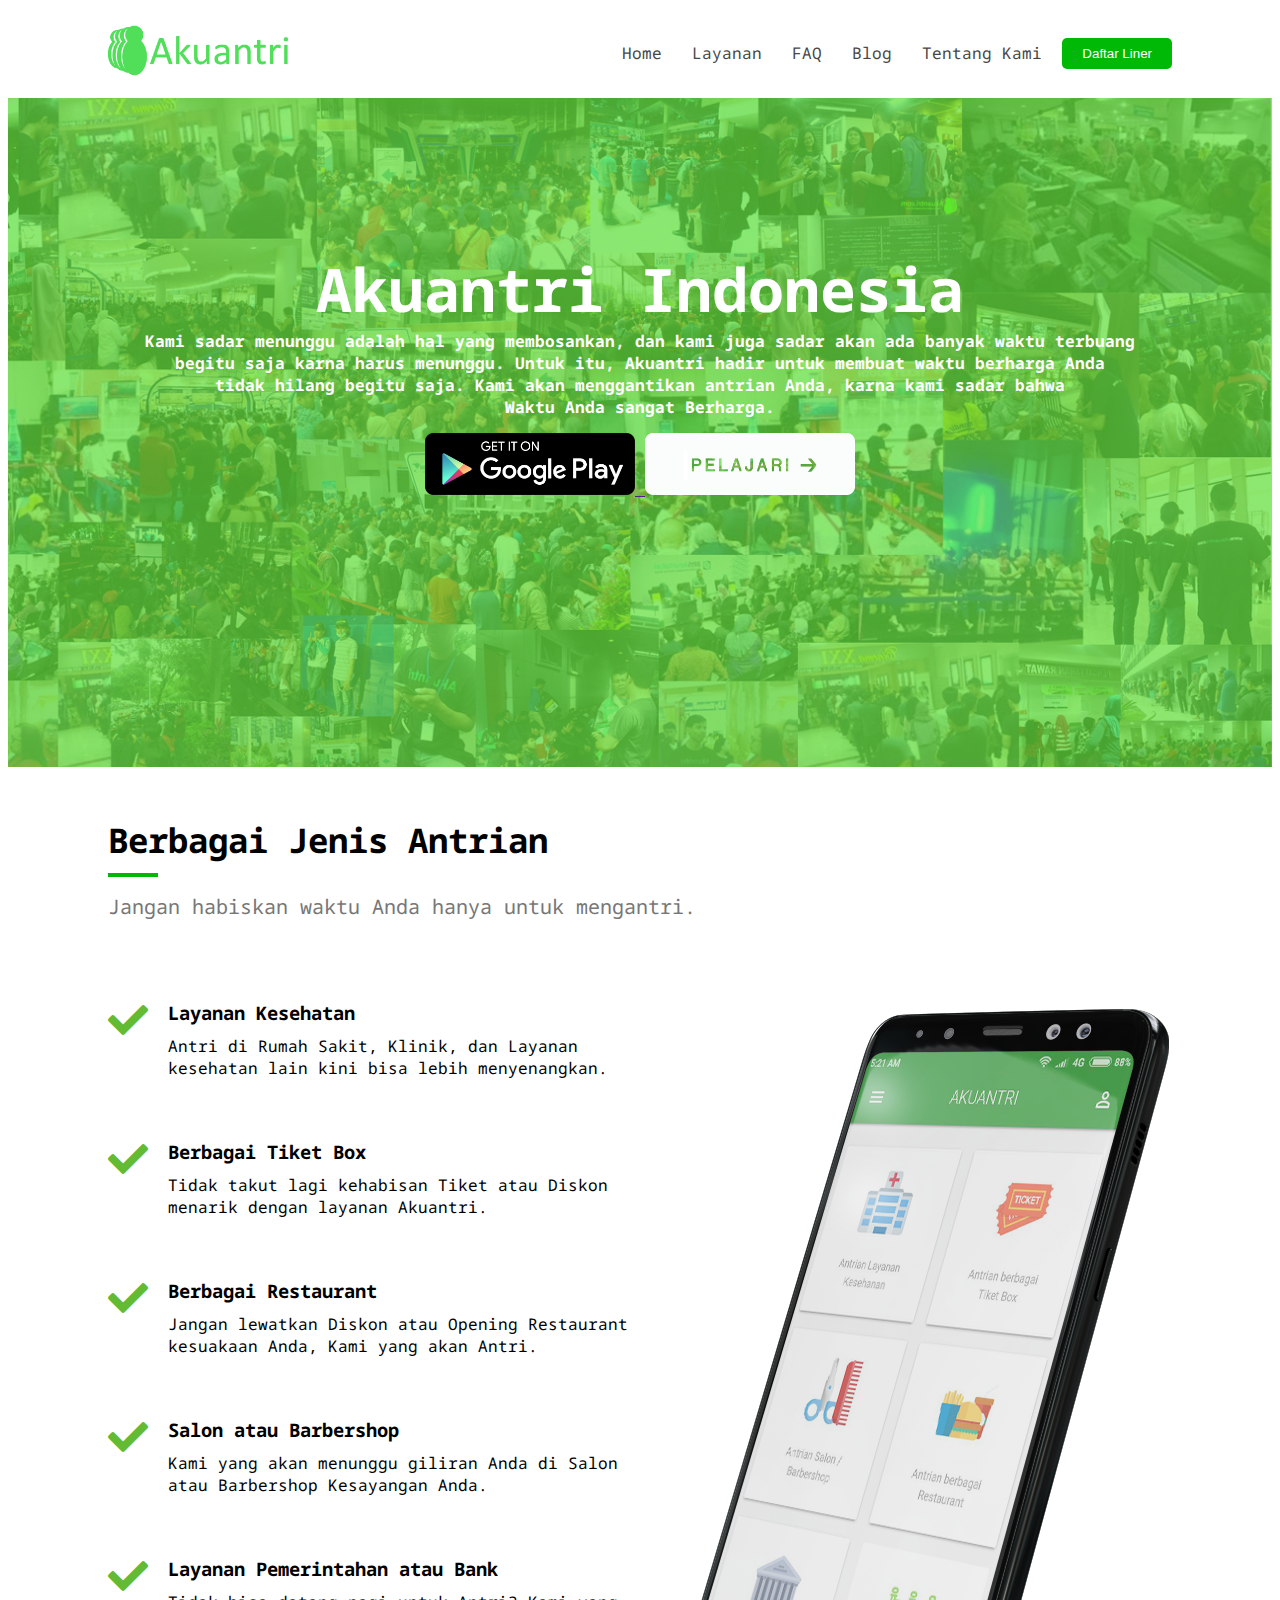
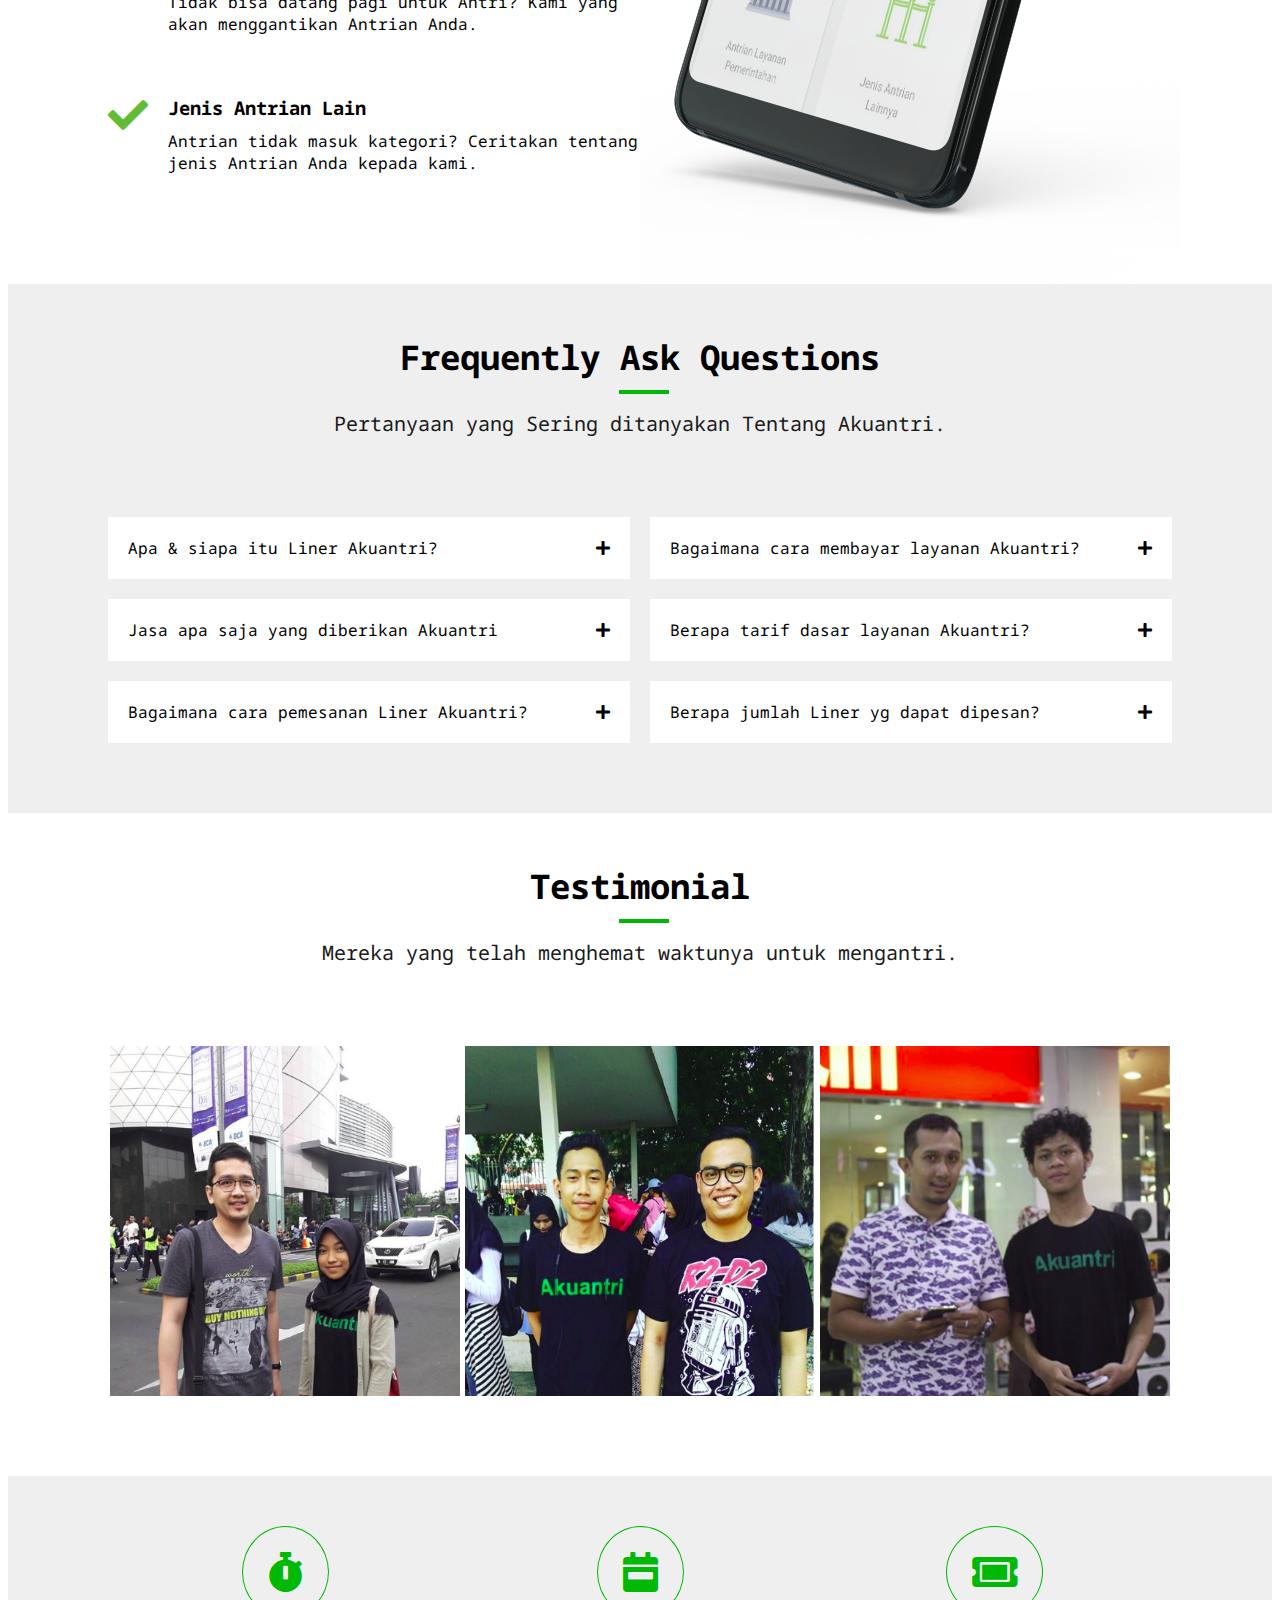
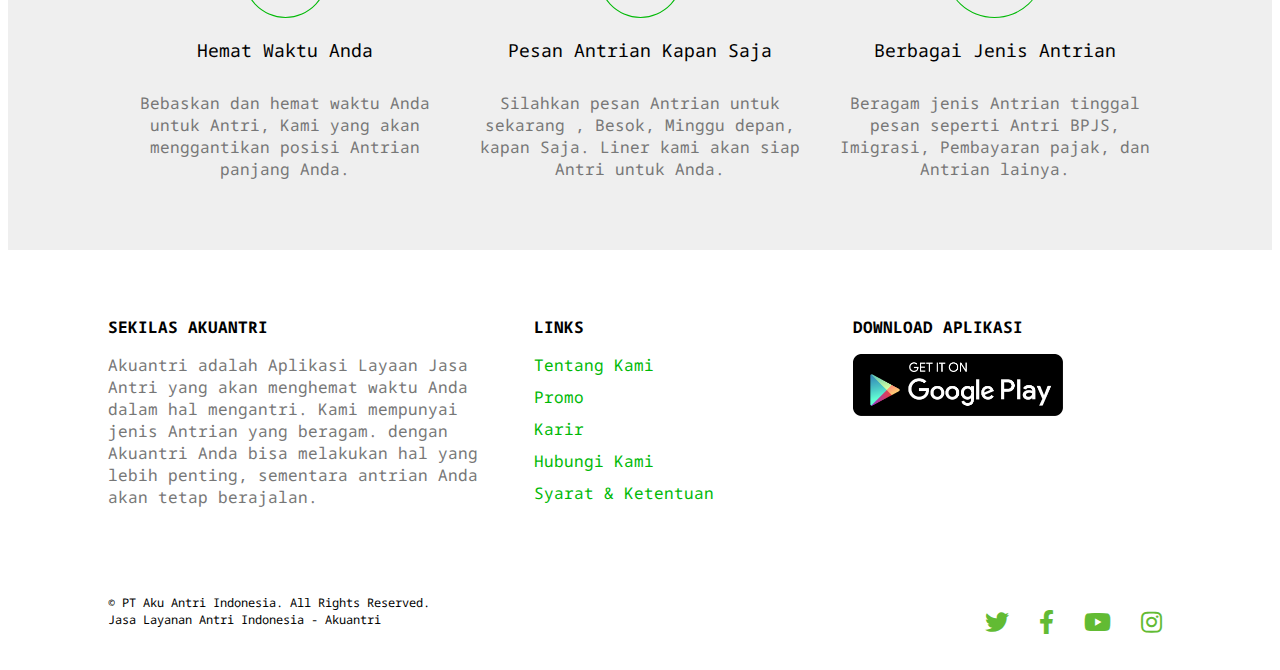
<file: index.html>
<!DOCTYPE html>
<html lang="en">
<head>
  <meta charset="UTF-8">
  <meta name="viewport" content="width=device-width, initial-scale=1.0">
  <meta http-equiv="X-UA-Compatible" content="ie=edge">
  <link rel="stylesheet" href="css/home-grid.css">
  <link rel="stylesheet" href="fonts/fontawesome/css/all.css">
  <link href="https://fonts.googleapis.com/css?family=Droid Sans Mono" rel="stylesheet">
  <title>Cloning Akuantri with Grid</title>
</head>
<body>
  <div class="container">
    <section class="header">
      <div class="logo">
        <a href="" class="akuantri-logo">
          <img src="images/akuantri-logo.png" alt="">
        </a>
      </div>
      <div class="navigate">
        <ul>
          <li><a href="">Home</a></li>
          <li><a href="">Layanan</a></li>
          <li><a href="">FAQ</a></li>
          <li><a href="">Blog</a></li>
          <li><a href="">Tentang Kami</a></li>
        </ul>
        <button type="button" class="btn-signup">Daftar Liner</button>
      </div>
    </section>

    <section class="banner" style="background-image: url(images/bg-akuantri-home1.jpg)">
      <div class="banner-content">
        <h1 class="judul">Akuantri Indonesia</h1>
        <p class="deskripsi">
          Kami sadar menunggu adalah hal yang membosankan, dan kami juga sadar akan ada banyak waktu terbuang
          <br> begitu saja karna harus menunggu. Untuk itu, Akuantri hadir untuk membuat waktu berharga Anda
          <br> tidak hilang begitu saja. Kami akan menggantikan antrian Anda, karna kami sadar bahwa
          <br> Waktu Anda sangat Berharga.
        </p>
        <div class="content-btn">
          <a href="">
            <img class="playstore" src="images/playstore.png" alt="">
          </a>
          <a href="">
            <img class="pelajari" src="images/pelajari2.png" alt="">
          </a>
        </div>
      </div>
    </section>

    <section class="service">
      <div class="title-service">
        <h1>Berbagai Jenis Antrian</h1>
        <p>Jangan habiskan waktu Anda hanya untuk mengantri.</p>
      </div>
      <div class="content-service">
        <div class="box-1">
          <div class="service-1">
            <span><i class="fas fa-check"></i></span>
            <h3>Layanan Kesehatan</h3>
            <p>Antri di Rumah Sakit, Klinik, dan Layanan kesehatan lain kini bisa lebih menyenangkan.</p>
          </div>
          <div class="service-2">
            <span><i class="fas fa-check"></i></span>
            <h3>Berbagai Tiket Box</h3>
            <p>Tidak takut lagi kehabisan Tiket atau Diskon menarik dengan layanan Akuantri.</p>
          </div>
          <div class="service-3">
            <span><i class="fas fa-check"></i></span>
            <h3>Berbagai Restaurant</h3>
            <p>Jangan lewatkan Diskon atau Opening Restaurant kesuakaan Anda, Kami yang akan Antri.</p>
          </div>
          <div class="service-4">
            <span><i class="fas fa-check"></i></span>
            <h3>Salon atau Barbershop</h3>
            <p>Kami yang akan menunggu giliran Anda di Salon atau Barbershop Kesayangan Anda.</p>
          </div>
          <div class="service-5">
            <span><i class="fas fa-check"></i></span>
            <h3>Layanan Pemerintahan atau Bank</h3>
            <p>Tidak bisa datang pagi untuk Antri? Kami yang akan menggantikan Antrian Anda.</p>
          </div>
          <div class="service-6">
            <span><i class="fas fa-check"></i></span>
            <h3>Jenis Antrian Lain</h3>
            <p>Antrian tidak masuk kategori? Ceritakan tentang jenis Antrian Anda kepada kami.</p>
          </div>
        </div>
        <div class="box-2">
          <img src="images/aplikasi-akuantri-hp1.png" alt="">
        </div>
      </div>
    </section>

    <section class="faq">
      <div class="title-faq">
        <h1>Frequently Ask Questions</h1>
        <p>Pertanyaan yang Sering ditanyakan Tentang Akuantri.</p>
      </div>
      <div class="content-faq">
        <div class="box-faq-1">
          <div class="faq-1">
            <h3>Apa & siapa itu Liner Akuantri?</h3>
            <span>
              <i class="fas fa-plus"></i>
            </span>
          </div>
          <div class="faq-2">
            <h3>Jasa apa saja yang diberikan Akuantri</h3>
            <span>
              <i class="fas fa-plus"></i>
            </span>
          </div>
          <div class="faq-3">
            <h3>Bagaimana cara pemesanan Liner Akuantri?</h3>
            <span>
              <i class="fas fa-plus"></i>
            </span>
          </div>
        </div>
        <div class="box-faq-2">
          <div class="faq-4">
            <h3>Bagaimana cara membayar layanan Akuantri?</h3>
            <span>
              <i class="fas fa-plus"></i>
            </span>
          </div>
          <div class="faq-5">
            <h3>Berapa tarif dasar layanan Akuantri?</h3>
            <span>
              <i class="fas fa-plus"></i>
            </span>
          </div>
          <div class="faq-6">
            <h3>Berapa jumlah Liner yg dapat dipesan?</h3>
            <span>
              <i class="fas fa-plus"></i>
            </span>
          </div>
        </div>
      </div>
    </section>

    <section class="testi">
      <div class="title-testi">
        <h1>Testimonial</h1>
        <p>Mereka yang telah menghemat waktunya untuk mengantri.</p>
      </div>
      <div class="content-testi">
        <img class="img-testi" src="images/testi-akuantri-1.png" alt="">
        <img class="img-testi" src="images/testi-akuantri-2.png" alt="">
        <img class="img-testi" src="images/testi-akuantri-3.png" alt="">
      </div>
    </section>

    <section class="advantages">
      <div class="box-ads-1">
        <div class="icon">
          <i class="fas fa-stopwatch"></i>
        </div>
        <h3>Hemat Waktu Anda</h3>
        <p>Bebaskan dan hemat waktu Anda untuk Antri, Kami yang akan menggantikan posisi Antrian panjang Anda.</p>
      </div>
      <div class="box-ads-2">
        <div class="icon">
          <i class="fas fa-calendar-week"></i>
        </div>
        <h3>Pesan Antrian Kapan Saja</h3>
        <p>Silahkan pesan Antrian untuk sekarang , Besok, Minggu depan, kapan Saja. Liner kami akan siap Antri untuk Anda.</p>
      </div>
      <div class="box-ads-3">
        <div class="icon">
          <i class="fas fa-ticket-alt"></i>
        </div>
        <h3>Berbagai Jenis Antrian</h3>
        <p>Beragam jenis Antrian tinggal pesan seperti Antri BPJS, Imigrasi, Pembayaran pajak, dan Antrian lainya.</p>
      </div>
    </section>

    <section class="footer">
      <div class="footer-navigate">
        <div class="box-1">
          <h3>SEKILAS AKUANTRI</h3>
          <p class="p-box1">Akuantri adalah Aplikasi Layaan Jasa Antri yang akan menghemat waktu Anda dalam hal mengantri. Kami mempunyai jenis Antrian yang beragam. dengan Akuantri Anda bisa melakukan hal yang lebih penting, sementara antrian Anda akan tetap berajalan.</p>
        </div>
        <div class="box-2">
          <h3>LINKS</h3>
          <ul class="ul-box2">
            <li><a href="">Tentang Kami</a></li>
            <li><a href="">Promo</a></li>
            <li><a href="">Karir</a></li>
            <li><a href="">Hubungi Kami</a></li>
            <li><a href="">Syarat & Ketentuan</a></li>
          </ul>
        </div>
        <div class="box-3">
          <h3>DOWNLOAD APLIKASI</h3>
          <a href="">
            <img class="playstore" src="images/playstore.png" alt="">
          </a>
        </div>
      </div>
      <div class="footer-copyright">
        <div class="copyright">
          <p>&copy; PT Aku Antri Indonesia. All Rights Reserved.</p>
          <p>Jasa Layanan Antri Indonesia - Akuantri</p>
        </div>
        <div class="socialmedia">
          <ul>
            <li><a href=""><i class="fab fa-twitter"></i></a></li>
            <li><a href=""><i class="fab fa-facebook-f"></i></a></li>
            <li><a href=""><i class="fab fa-youtube"></i></a></li>
            <li><a href=""><i class="fab fa-instagram"></i></a></li>
          </ul>
        </div>
      </div>
    </section>

  </div>
</body>
</html>
</file>
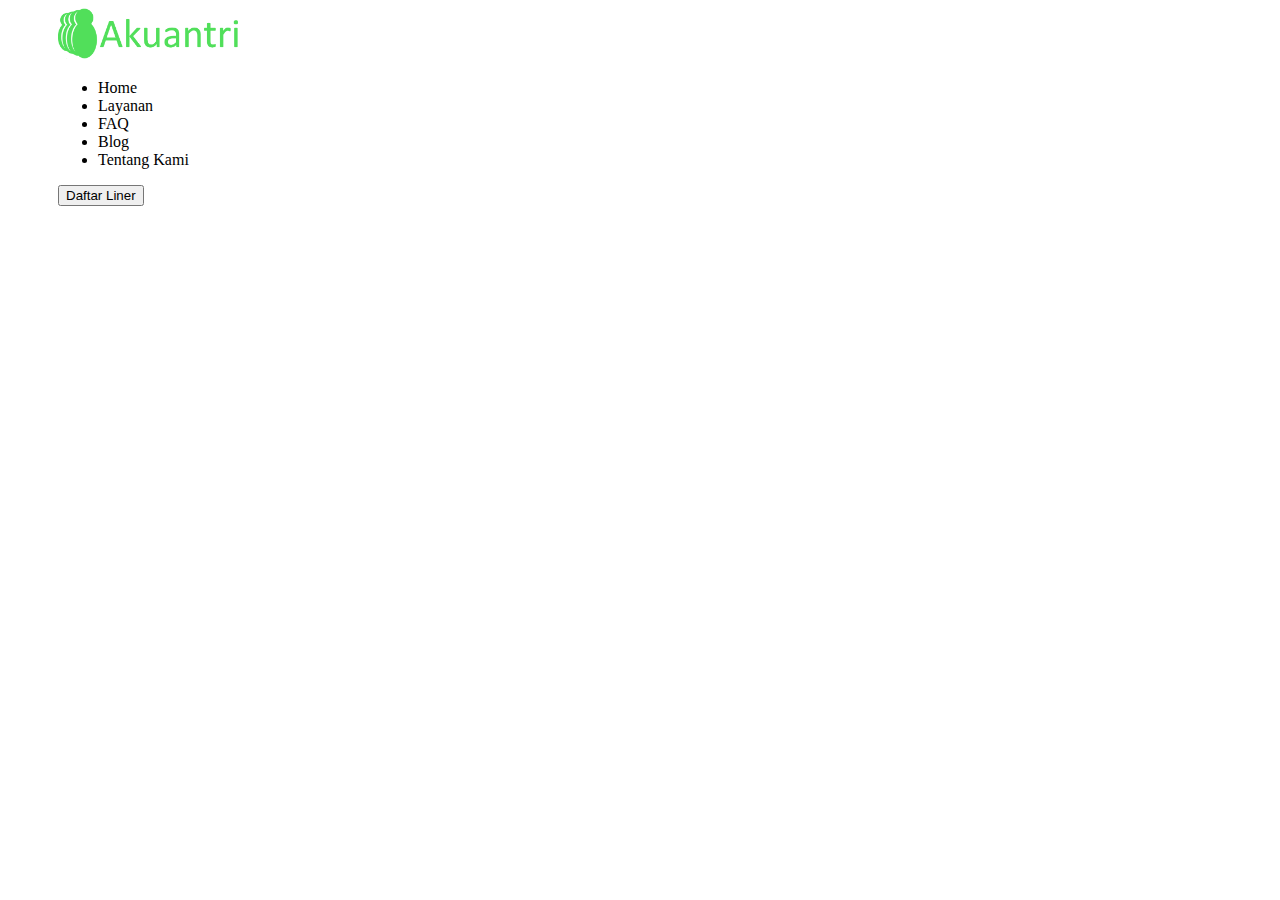
<file: index-grid.html>
<!DOCTYPE html>
<html lang="en">
<head>
  <meta charset="UTF-8">
  <meta name="viewport" content="width=device-width, initial-scale=1.0">
  <meta http-equiv="X-UA-Compatible" content="ie=edge">
  <link rel="stylesheet" href="css/style-grid.css">
  <title>Akuantri With Grid</title>
</head>
<body>
  <div class="container">
    <section class="nav">
      <div class="gambar-logo">
        <a href="" class="logo">
          <img src="images/akuantri-logo.png" alt="">
        </a>
      </div>
      <div class="navigasi">
        <ul>
          <li>Home</li>
          <li>Layanan</li>
          <li>FAQ</li>
          <li>Blog</li>
          <li>Tentang Kami</li>
        </ul>
        <button type="button"> Daftar Liner</button>
      </div>
    </section>



  </div>
</body>
</html>
</file>
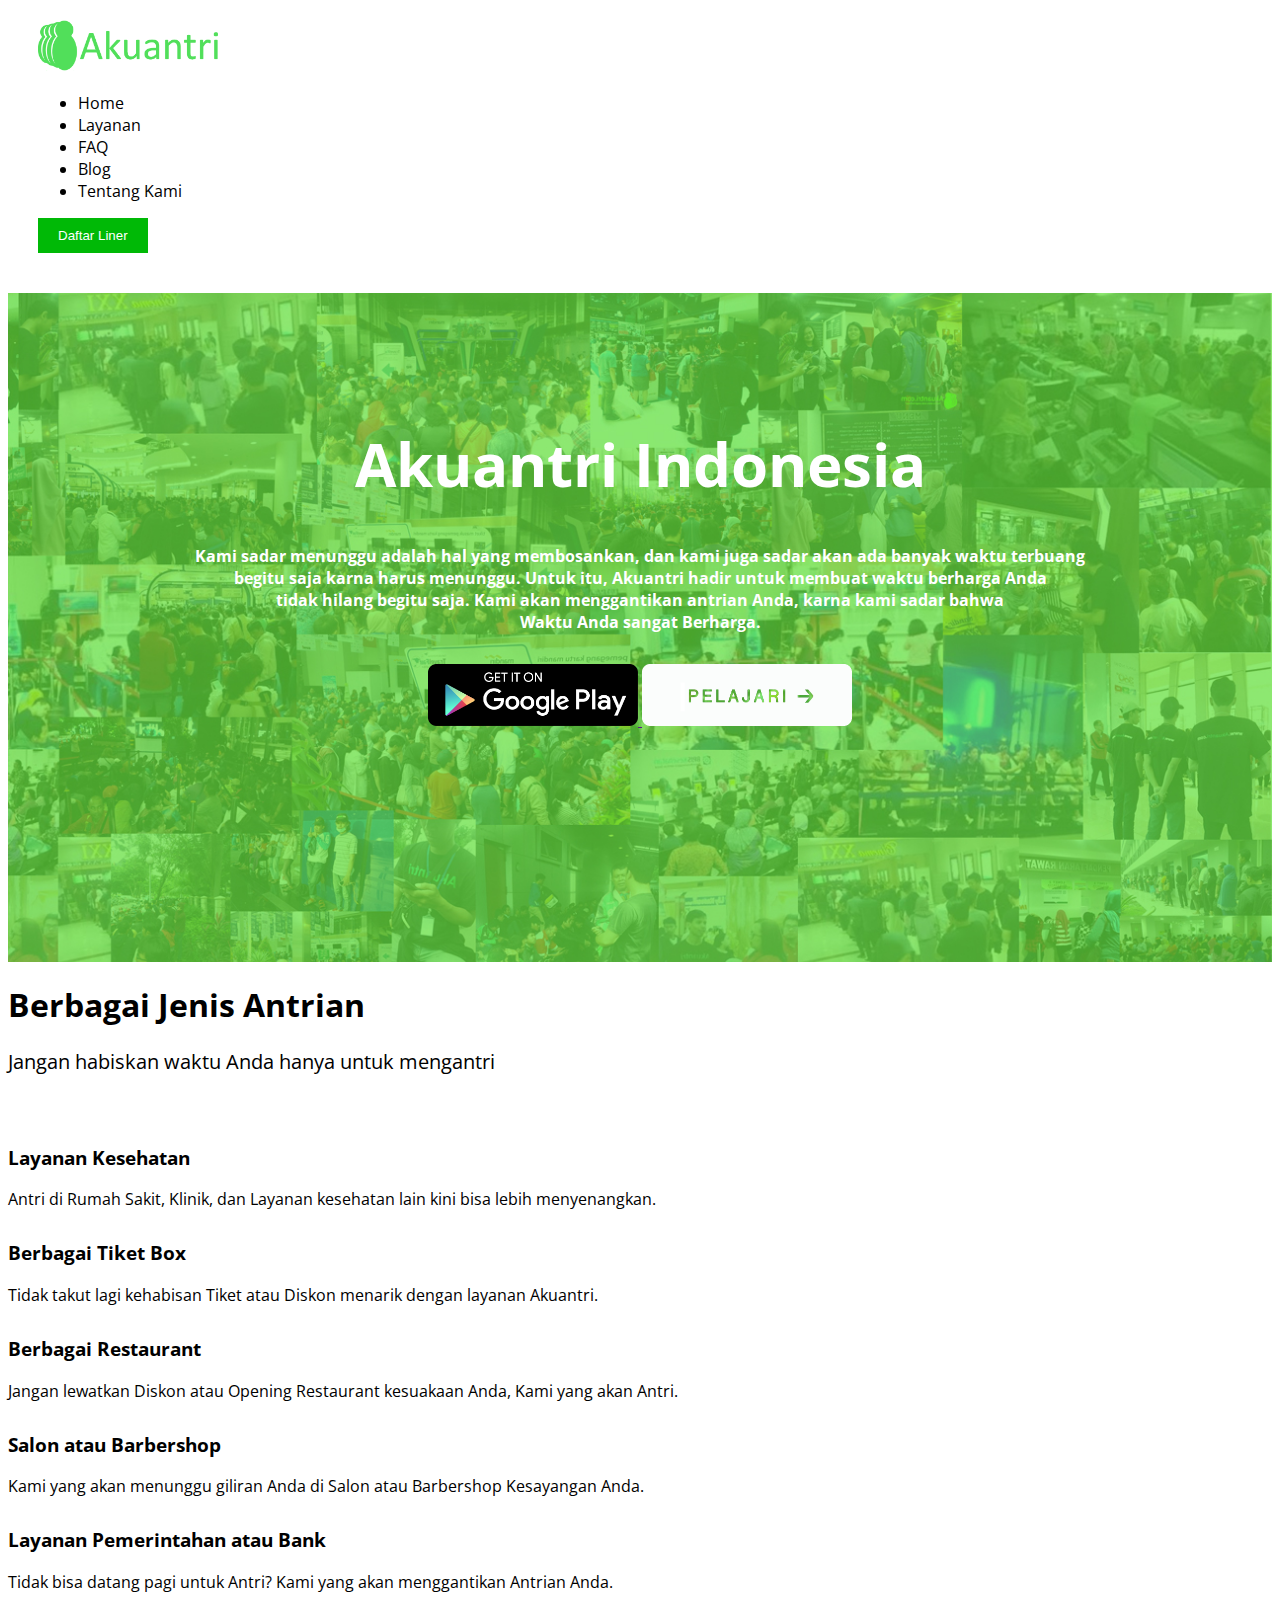
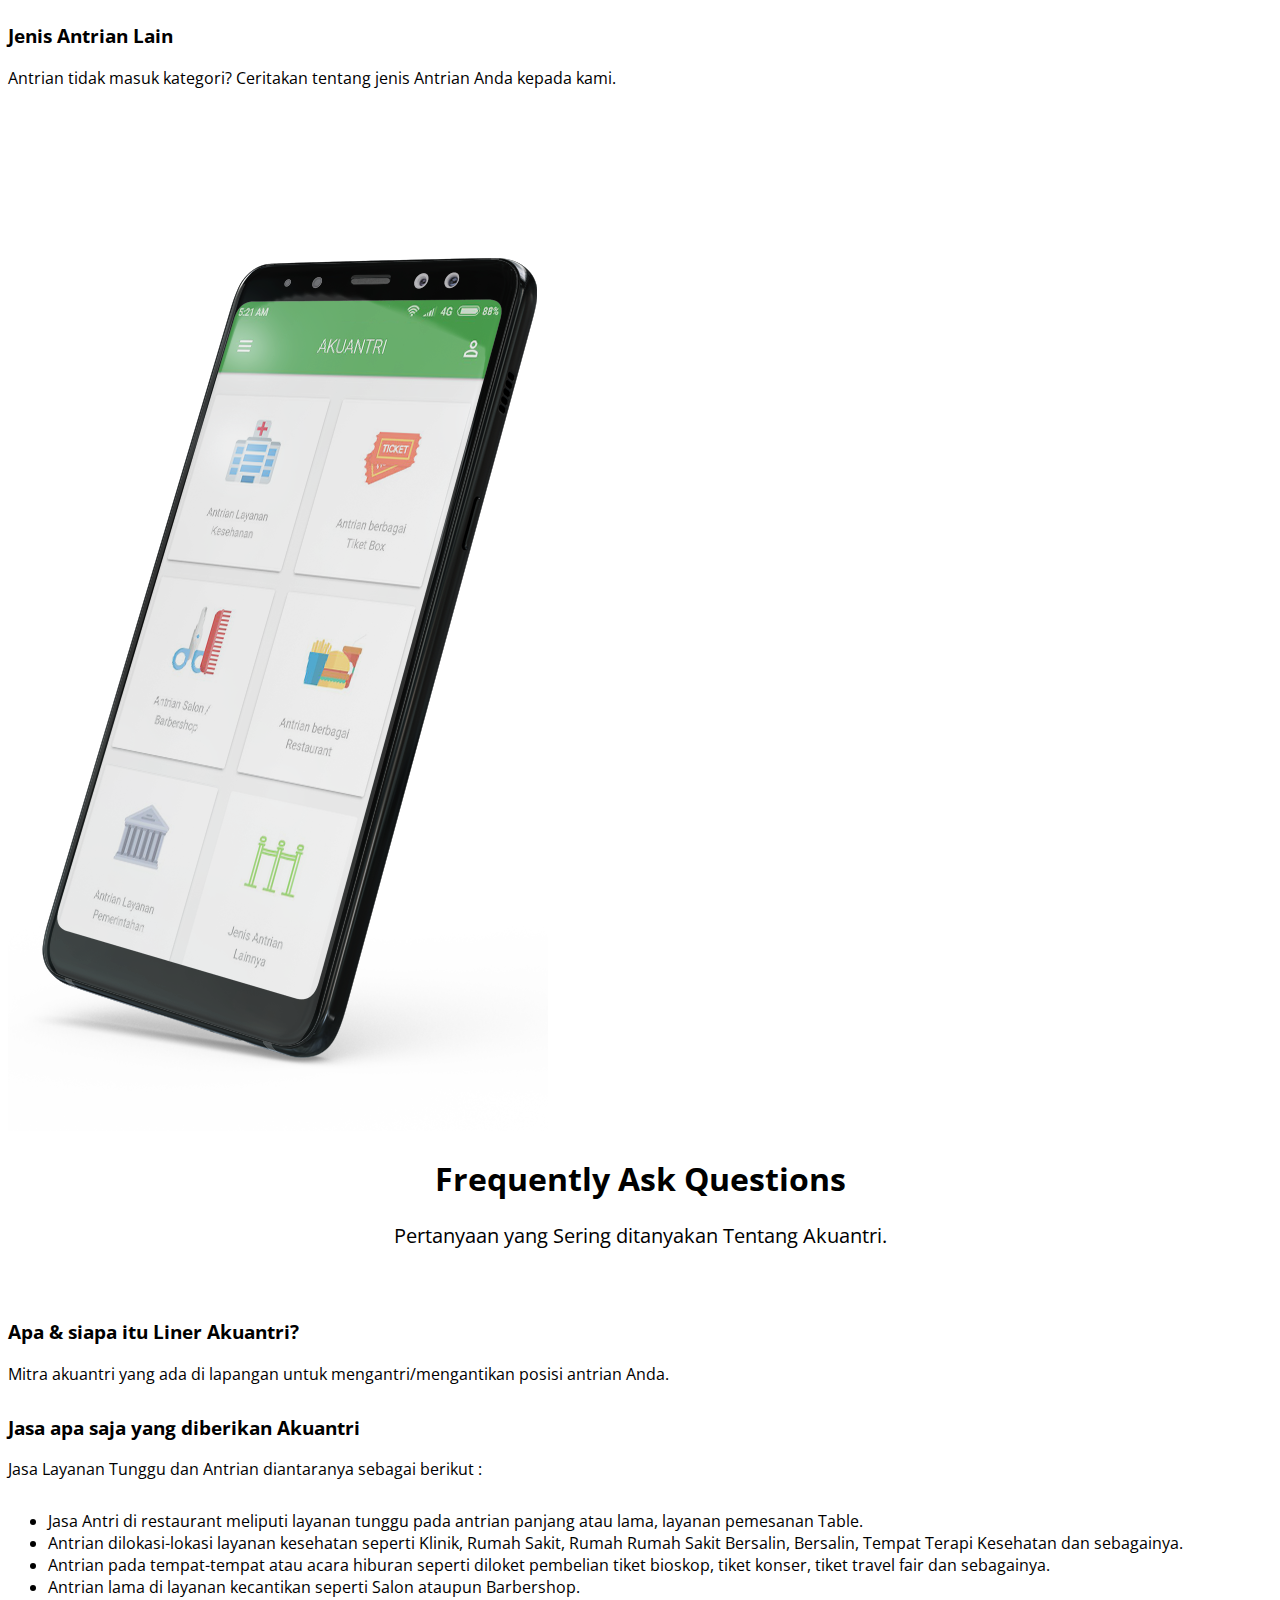
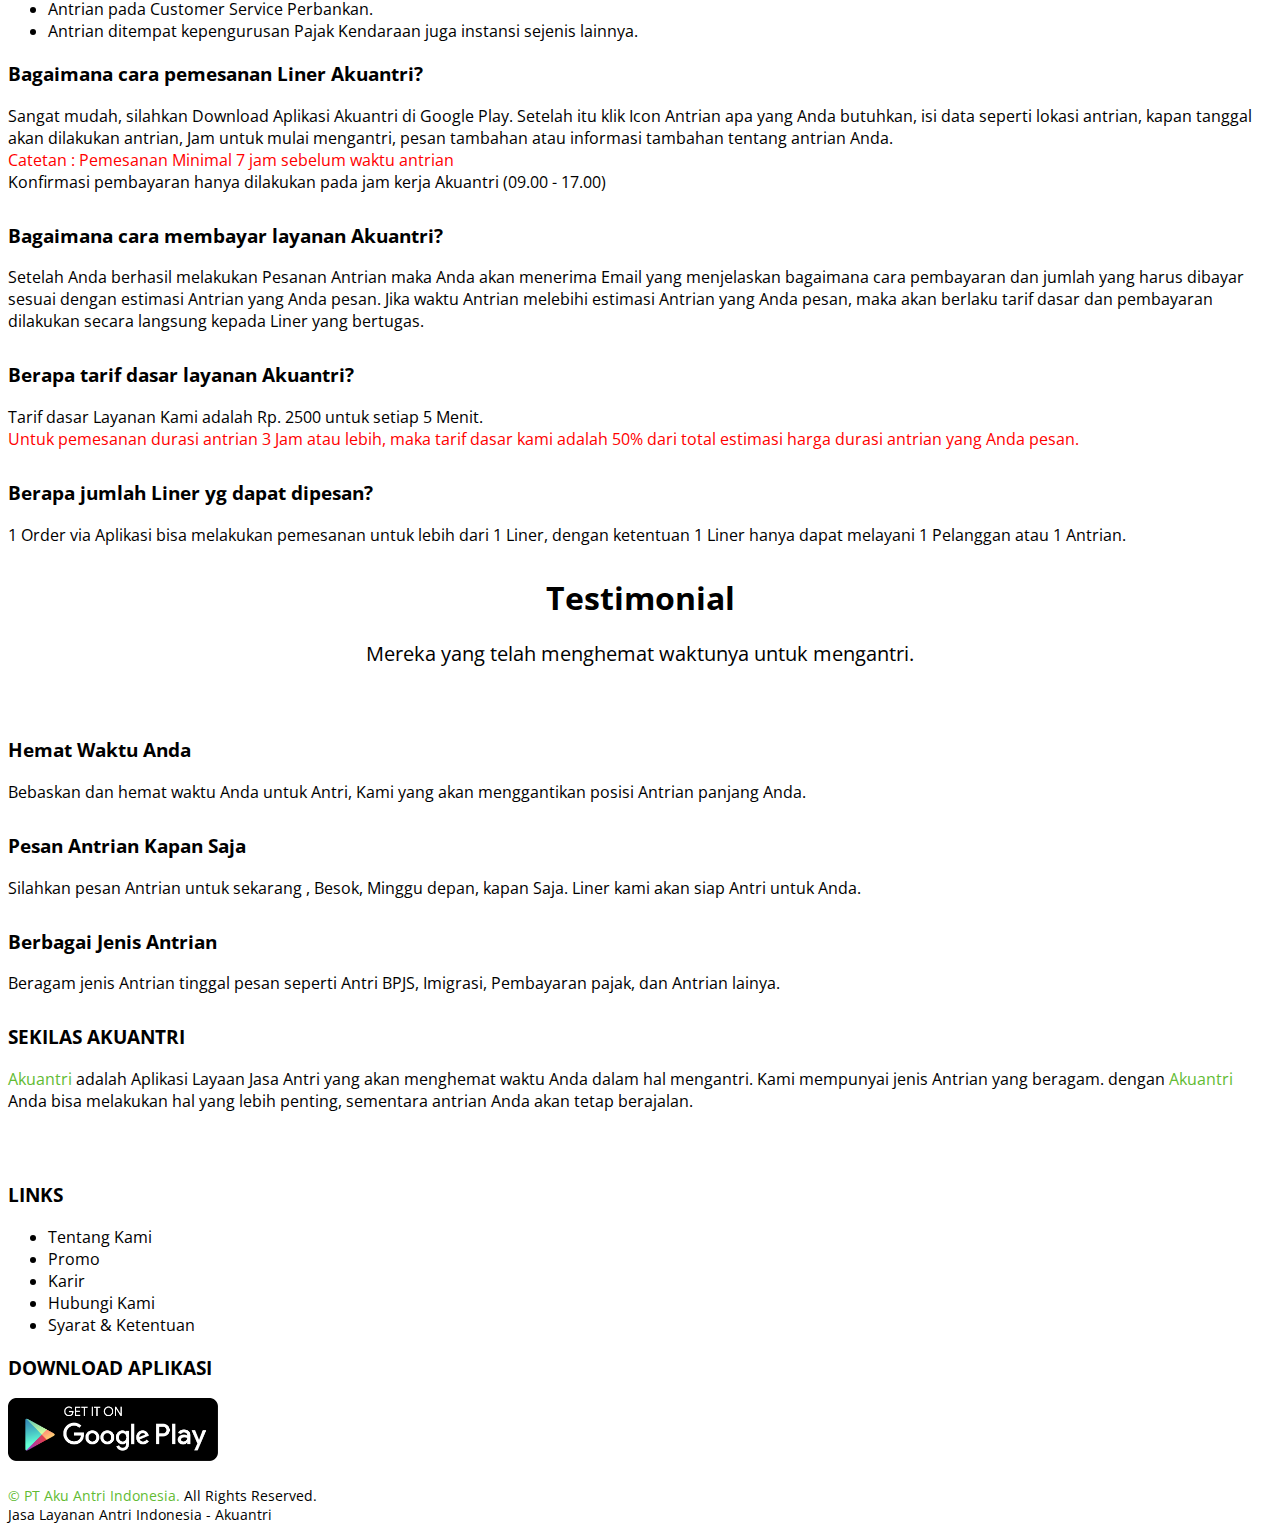
<file: index2.html>
<!DOCTYPE html>
<html lang="en">
<head>
  <meta charset="UTF-8">
  <meta name="viewport" content="width=device-width, initial-scale=1.0">
  <meta http-equiv="X-UA-Compatible" content="ie=edge">
  <link href="https://fonts.googleapis.com/css?family=Open+Sans&display=swap" rel="stylesheet">
  <link rel="stylesheet" href="css/style.css">
  <title>Akuantri Cloning</title>
</head>
<body>
  <div class="header">
    <img class="logo" src="images/akuantri-logo.png" alt="">
    <ul>
      <li>Home</li>
      <li>Layanan</li>
      <li>FAQ</li>
      <li>Blog</li>
      <li>Tentang Kami</li>
    </ul>
    <button class="signup">Daftar Liner</button>
  </div>

  <div class="content" style="background-image: url(images/bg-akuantri-home1.jpg)">
    <h1 class="judul">Akuantri Indonesia</h1>
    <p class="deskripsi">
      Kami sadar menunggu adalah hal yang membosankan, dan kami juga sadar akan ada banyak waktu terbuang
      <br> begitu saja karna harus menunggu. Untuk itu, Akuantri hadir untuk membuat waktu berharga Anda
      <br> tidak hilang begitu saja. Kami akan menggantikan antrian Anda, karna kami sadar bahwa
      <br> Waktu Anda sangat Berharga.
    </p>
    <div class="content-btn">
      <a href="">
        <img class="playstore" src="images/playstore.png" alt="">
      </a>
      <a href="">
        <img class="pelajari" src="images/pelajari2.png" alt="">
      </a>
    </div>
  </div>

  <div class="jenis-antrian">
    <h1 class="judul">Berbagai Jenis Antrian</h1>
    <p class="sub-judul">Jangan habiskan waktu Anda hanya untuk mengantri</p>

    <h3 class="judul-list">Layanan Kesehatan</h3>
    <p class="sub-judul-list">Antri di Rumah Sakit, Klinik, dan Layanan kesehatan lain kini bisa lebih menyenangkan.</p>

    <h3 class="judul-list">Berbagai Tiket Box</h3>
    <p class="sub-judul-list">Tidak takut lagi kehabisan Tiket atau Diskon menarik dengan layanan Akuantri.</p>

    <h3 class="judul-list">Berbagai Restaurant</h3>
    <p class="sub-judul-list">Jangan lewatkan Diskon atau Opening Restaurant kesuakaan Anda, Kami yang akan Antri.</p>

    <h3 class="judul-list">Salon atau Barbershop</h3>
    <p class="sub-judul-list">Kami yang akan menunggu giliran Anda di Salon atau Barbershop Kesayangan Anda.</p>

    <h3 class="judul-list">Layanan Pemerintahan atau Bank</h3>
    <p class="sub-judul-list">Tidak bisa datang pagi untuk Antri? Kami yang akan menggantikan Antrian Anda.</p>

    <h3 class="judul-list">Jenis Antrian Lain</h3>
    <p class="sub-judul-list">Antrian tidak masuk kategori? Ceritakan tentang jenis Antrian Anda kepada kami.</p>

    <img src="images/aplikasi-akuantri-hp1.png" alt="Aplikasi Akuantri" title="Aplikasi Akuantri">
  </div>

  <div class="freq-question">
    <h1 class="judul">Frequently Ask Questions</h1>
    <p class="sub-judul">Pertanyaan yang Sering ditanyakan Tentang Akuantri.</p>

    <h3 class="judul-list">Apa & siapa itu Liner Akuantri?</h3>
    <p class="sub-judul-list">Mitra akuantri yang ada di lapangan untuk mengantri/mengantikan posisi antrian Anda.</p>

    <h3 class="judul-list">Jasa apa saja yang diberikan Akuantri</h3>
    <p class="sub-judul-list">
      Jasa Layanan Tunggu dan Antrian diantaranya sebagai berikut :
      <ul>
        <li>Jasa Antri di restaurant meliputi layanan tunggu pada antrian panjang atau lama, layanan pemesanan Table.</li>
        <li>Antrian dilokasi-lokasi layanan kesehatan seperti Klinik, Rumah Sakit, Rumah Rumah Sakit Bersalin, Bersalin, Tempat
        Terapi Kesehatan dan sebagainya.</li>
        <li>Antrian pada tempat-tempat atau acara hiburan seperti diloket pembelian tiket bioskop, tiket konser, tiket travel fair
        dan sebagainya.</li>
        <li>Antrian lama di layanan kecantikan seperti Salon ataupun Barbershop.</li>
        <li>Antrian pada Customer Service Perbankan.</li>
        <li>Antrian ditempat kepengurusan Pajak Kendaraan juga instansi sejenis lainnya.</li>
      </ul>
    </p>

    <h3 class="judul-list">Bagaimana cara pemesanan Liner Akuantri?</h3>
    <p class="sub-judul-list">Sangat mudah, silahkan Download Aplikasi Akuantri di Google Play. Setelah itu klik Icon Antrian apa yang Anda butuhkan, isi data seperti lokasi antrian, kapan tanggal akan dilakukan antrian, Jam untuk mulai mengantri, pesan tambahan atau
    informasi tambahan tentang antrian Anda.
    <br>
    <span style="color: red;">Catetan : Pemesanan Minimal 7 jam sebelum waktu antrian</span>
    <br>
    Konfirmasi pembayaran hanya dilakukan pada jam kerja Akuantri (09.00 - 17.00)</p>

    <h3 class="judul-list">Bagaimana cara membayar layanan Akuantri?</h3>
    <p class="sub-judul-list">Setelah Anda berhasil melakukan Pesanan Antrian maka Anda akan menerima Email yang menjelaskan bagaimana cara pembayaran dan jumlah yang harus dibayar sesuai dengan estimasi Antrian yang Anda pesan. Jika waktu Antrian melebihi estimasi Antrian yang Anda pesan, maka akan berlaku tarif dasar dan pembayaran dilakukan secara langsung kepada Liner yang bertugas.</p>

    <h3 class="judul-list">Berapa tarif dasar layanan Akuantri?</h3>
    <p class="sub-judul-list">Tarif dasar Layanan Kami adalah Rp. 2500 untuk setiap 5 Menit.
    <br>
    <span style="color: red;">
      Untuk pemesanan durasi antrian 3 Jam atau lebih, maka tarif dasar kami adalah 50% dari total estimasi harga durasi
      antrian yang Anda pesan.
    </span></p>
    
    <h3 class="judul-list">Berapa jumlah Liner yg dapat dipesan?</h3>
    <p class="sub-judul-list">1 Order via Aplikasi bisa melakukan pemesanan untuk lebih dari 1 Liner, dengan ketentuan 1 Liner hanya dapat melayani 1 Pelanggan atau 1 Antrian.</p>
  </div>

  <div class="testimonial">
    <h1 class="judul">Testimonial</h1>
    <p class="sub-judul">Mereka yang telah menghemat waktunya untuk mengantri.</p>


  </div>

  <div class="point-plus">
    <h3 class="judul-list">Hemat Waktu Anda</h3>
    <p class="sub-judul-list">Bebaskan dan hemat waktu Anda untuk Antri, Kami yang akan menggantikan posisi Antrian panjang Anda.</p>

    <h3 class="judul-list">Pesan Antrian Kapan Saja</h3>
    <p class="sub-judul-list">Silahkan pesan Antrian untuk sekarang , Besok, Minggu depan, kapan Saja. Liner kami akan siap Antri untuk Anda.</p>

    <h3 class="judul-list">Berbagai Jenis Antrian</h3>
    <p class="sub-judul-list">Beragam jenis Antrian tinggal pesan seperti Antri BPJS, Imigrasi, Pembayaran pajak, dan Antrian lainya.</p>
  </div>

  <div class="footer-link">
    <h3 class="judul">SEKILAS AKUANTRI</h3>
    <p class="sub-judul"><a style="color: #62BB33; text-decoration: none;" href="https://www.akuantri.com/">Akuantri</a> adalah Aplikasi Layaan Jasa Antri yang akan menghemat waktu Anda dalam hal mengantri. Kami mempunyai jenis
    Antrian yang beragam. dengan <a style="color: #62BB33; text-decoration: none;" href="https://www.akuantri.com/">Akuantri</a> Anda bisa melakukan hal yang lebih penting, sementara antrian Anda akan tetap
    berajalan.
    </p>

    <h3 class="judul">LINKS</h3>
    <ul>
      <li>Tentang Kami</li>
      <li>Promo</li>
      <li>Karir</li>
      <li>Hubungi Kami</li>
      <li>Syarat & Ketentuan</li>
    </ul>

    <h3 class="judul">DOWNLOAD APLIKASI</h3>
    <img style="width: 210px;" src="images/playstore.png" alt="">


  </div>

  <div class="footer">
    <p><a href="https://www.akuantri.com" style="color: #62BB33; text-decoration: none;">© PT Aku Antri Indonesia.</a> All Rights Reserved.</p>
    <p>Jasa Layanan Antri Indonesia - Akuantri</p>
  </div>

</body>
</html>
</file>
<file: css/home-grid.css>
body {
  font-family: 'Droid Sans Mono', Arial, Helvetica, sans-serif;
}
.container {
  width: 100%;
  /* section header */
  /* section banner */
  /* section service */
  /* section faq */
  /* section testi */
  /* section advantages */
  /* section footer */
}
.container .header {
  padding: 0 100px;
  display: grid;
  position: sticky;
  top: 0;
  z-index: 100;
  background-color: #ffffff;
}
.container .header .logo {
  height: 90px;
  display: flex;
  align-items: center;
  grid-row-start: 1;
  grid-row-end: 2;
  grid-column-start: 1;
  grid-column-end: 2;
}
.container .header .logo .akuantri-logo img {
  width: 180px;
}
.container .header .navigate {
  height: 90px;
  grid-row-start: 1;
  grid-row-end: 2;
  grid-column-start: 2;
  grid-column-end: 4;
  display: flex;
  justify-content: flex-end;
  align-items: center;
}
.container .header .navigate ul {
  display: inline;
  padding: 0 10px 0 0;
}
.container .header .navigate ul li {
  display: inline;
  padding: 0 10px;
}
.container .header .navigate ul li a {
  text-decoration: none;
  color: #474747;
}
.container .header .navigate ul li a:hover {
  color: #62BB33;
}
.container .header .navigate ul li.active {
  display: inline;
  padding: 0 10px;
}
.container .header .navigate ul li.active a {
  text-decoration: none;
  color: #62BB33;
}
.container .header .navigate ul li.active a:hover {
  color: #62BB33;
}
.container .header .navigate .btn-signup {
  border: none;
  background-color: #00B906;
  color: #ffffff;
  padding: 8px 20px;
  border-radius: 5px;
}
.container .header .navigate .btn-signup:hover {
  background-color: #6ED139;
}
.container .banner {
  margin: 0;
  background-size: cover;
  background-position: center center;
  width: 100%;
  height: 669px;
}
.container .banner .banner-content {
  padding: 150px 0 0;
}
.container .banner .banner-content .judul {
  color: #ffffff;
  text-align: center;
  font-weight: bold;
  font-size: 60px;
  margin: 0;
}
.container .banner .banner-content .deskripsi {
  color: #ffffff;
  text-align: center;
  font-weight: bold;
  font-size: 16px;
  padding: 0 0 15px;
  margin: 0;
}
.container .banner .banner-content .content-btn {
  text-align: center;
}
.container .banner .banner-content .content-btn .playstore,
.container .banner .banner-content .content-btn .pelajari {
  width: 210px;
}
.container .service {
  padding: 50px 100px;
}
.container .service .title-service {
  margin: 0 0 80px 0;
}
.container .service .title-service h1 {
  margin: 0;
  font-size: 34px;
  position: relative;
  padding: 0 0 10px 0;
}
.container .service .title-service h1::after {
  position: absolute;
  top: 100%;
  left: 0;
  content: "";
  width: 50px;
  height: 4px;
  background: #00B906;
}
.container .service .title-service p {
  margin: 0;
  padding: 20px 0 0;
  font-size: 20px;
  color: #777777;
}
.container .service .content-service {
  display: flex;
}
.container .service .content-service .box-1 {
  width: 50%;
  min-height: 200px;
}
.container .service .content-service .box-1 .service-1,
.container .service .content-service .box-1 .service-2,
.container .service .content-service .box-1 .service-3,
.container .service .content-service .box-1 .service-4,
.container .service .content-service .box-1 .service-5,
.container .service .content-service .box-1 .service-6 {
  margin: 0 0 50px 0;
}
.container .service .content-service .box-1 span {
  float: left;
  height: 80px;
  margin: 0 20px 0 0;
}
.container .service .content-service .box-1 span i.fa-check {
  color: #62BB33;
  font-size: 40px;
}
.container .service .content-service .box-1 h3,
.container .service .content-service .box-1 p {
  margin: 0;
  padding: 0 0 10px;
}
.container .service .content-service .box-2 {
  width: 50%;
  min-height: 200px;
  position: relative;
}
.container .service .content-service .box-2 img {
  position: absolute;
  top: -130px;
}
.container .faq {
  padding: 50px 100px;
  background-color: #efefef;
}
.container .faq .title-faq {
  text-align: center;
}
.container .faq .title-faq h1 {
  margin: 0;
  font-size: 34px;
  position: relative;
  padding: 0 0 10px 0;
}
.container .faq .title-faq h1::after {
  position: absolute;
  top: 100%;
  left: 48%;
  content: "";
  width: 50px;
  height: 4px;
  background: #00B906;
}
.container .faq .title-faq p {
  margin: 0;
  padding: 20px 0 0;
  font-size: 20px;
  color: #1a1a1a;
}
.container .faq .content-faq {
  padding: 80px 0 0;
  display: flex;
}
.container .faq .content-faq .box-faq-1 {
  width: 50%;
  min-height: 30px;
  margin: 0 10px 0 0;
}
.container .faq .content-faq .box-faq-2 {
  width: 50%;
  min-height: 30px;
  margin: 0 0 0 10px;
}
.container .faq .content-faq .faq-1,
.container .faq .content-faq .faq-2,
.container .faq .content-faq .faq-3,
.container .faq .content-faq .faq-4,
.container .faq .content-faq .faq-5,
.container .faq .content-faq .faq-6 {
  margin: 0 0 20px;
  padding: 20px;
  background-color: #ffffff;
  display: flex;
  justify-content: space-between;
}
.container .faq .content-faq .faq-1 h3,
.container .faq .content-faq .faq-2 h3,
.container .faq .content-faq .faq-3 h3,
.container .faq .content-faq .faq-4 h3,
.container .faq .content-faq .faq-5 h3,
.container .faq .content-faq .faq-6 h3 {
  margin: 0;
  font-size: 16px;
  font-weight: normal;
  color: #000000;
}
.container .testi {
  padding: 50px 100px;
  background-color: #ffffff;
}
.container .testi .title-testi {
  text-align: center;
}
.container .testi .title-testi h1 {
  margin: 0;
  font-size: 34px;
  position: relative;
  padding: 0 0 10px 0;
}
.container .testi .title-testi h1::after {
  position: absolute;
  top: 100%;
  left: 48%;
  content: "";
  width: 50px;
  height: 4px;
  background: #00B906;
}
.container .testi .title-testi p {
  margin: 0;
  padding: 20px 0 0;
  font-size: 20px;
  color: #1a1a1a;
}
.container .testi .content-testi {
  padding: 80px 0 30px;
  display: flex;
  justify-content: space-around;
}
.container .testi .content-testi img.img-testi {
  width: 350px;
  height: 350px;
}
.container .advantages {
  padding: 50px 100px 70px;
  background-color: #efefef;
  display: flex;
  justify-content: space-around;
}
.container .advantages .box-ads-1,
.container .advantages .box-ads-2,
.container .advantages .box-ads-3 {
  width: 33%;
  min-height: 100px;
  padding: 0 10px;
  text-align: center;
}
.container .advantages .box-ads-1 .icon,
.container .advantages .box-ads-2 .icon,
.container .advantages .box-ads-3 .icon {
  margin: 0 0 20px;
}
.container .advantages .box-ads-1 .icon i,
.container .advantages .box-ads-2 .icon i,
.container .advantages .box-ads-3 .icon i {
  font-size: 40px;
  padding: 25px;
  border: 1px solid #00b906;
  border-radius: 50%;
  color: #00b906;
}
.container .advantages .box-ads-1 h3,
.container .advantages .box-ads-2 h3,
.container .advantages .box-ads-3 h3 {
  font-size: 18px;
  font-weight: normal;
  margin: 0 0 30px;
  color: #000000;
}
.container .advantages .box-ads-1 p,
.container .advantages .box-ads-2 p,
.container .advantages .box-ads-3 p {
  font-size: 16px;
  margin: 0;
  color: #777777;
}
.container .footer {
  padding: 50px 100px 10px;
  background-color: #ffffff;
}
.container .footer .footer-navigate {
  display: flex;
  justify-content: center;
  margin: 0 0 70px;
}
.container .footer .footer-navigate .box-1,
.container .footer .footer-navigate .box-3 {
  width: 40%;
  min-height: 100px;
}
.container .footer .footer-navigate .box-2 {
  width: 30%;
  min-height: 100px;
}
.container .footer .footer-navigate .box-2 ul {
  list-style-type: none;
  padding: 0;
}
.container .footer .footer-navigate .box-2 ul li {
  margin: 0 0 10px;
}
.container .footer .footer-navigate .box-2 ul li a {
  text-decoration: none;
  color: #00b906;
}
.container .footer .footer-navigate .box-3 {
  width: 30%;
  min-height: 100px;
}
.container .footer .footer-navigate .box-3 a img {
  width: 210px;
}
.container .footer .footer-navigate .box-1 h3,
.container .footer .footer-navigate .box-2 h3,
.container .footer .footer-navigate .box-3 h3 {
  font-size: 16px;
  color: #000000;
}
.container .footer .footer-navigate .box-1 p.p-box1,
.container .footer .footer-navigate .box-2 p.p-box1,
.container .footer .footer-navigate .box-3 p.p-box1 {
  font-size: 16px;
  color: #777777;
  padding: 0 50px 0 0;
}
.container .footer .footer-copyright {
  display: flex;
  justify-content: space-between;
}
.container .footer .footer-copyright .copyright {
  width: 50%;
}
.container .footer .footer-copyright .copyright p {
  margin: 0;
  font-size: 12px;
}
.container .footer .footer-copyright .socialmedia {
  width: 50%;
  text-align: right;
}
.container .footer .footer-copyright .socialmedia ul li {
  display: inline;
  padding: 0 10px 0;
}
.container .footer .footer-copyright .socialmedia ul li a i {
  font-size: 24px;
  color: #62BB33;
}
</file>
<file: css/style-grid.css>
.container {
  width: 100%;
}
.nav {
  padding: 0 50px;
  display: grid;
  height: 60px;
}
.nav .gambar-logo {
  grid-row: 0.5;
  grid-column: 0.5;
  display: flex;
  align-items: center;
}
.nav .gambar-logo a.logo img {
  width: 180px;
}
.nav .navigasi {
  grid-row: 0.5;
  grid-column: 0.5;
}
</file>
<file: css/style.css>
body {
  font-family: 'Open Sans', sans-serif;
}
.header {
  margin: 20px 0;
  padding: 0 30px;
}
.header .logo {
  width: 180px;
}
.header ul li {
  font-size: 16px;
}
.header button.signup {
  background-color: #00B906;
  color: #ffffff;
  border: none;
  padding: 10px 20px;
}
.header button.signup:hover {
  background-color: #70D53B;
}
.content {
  margin: 20px 0;
  background-size: cover;
  background-position: center center;
  width: 100%;
  height: 669px;
}
.content .judul {
  color: #ffffff;
  text-align: center;
  font-weight: bold;
  font-size: 60px;
  padding: 130px 0 0 0;
}
.content .deskripsi {
  color: #ffffff;
  text-align: center;
  font-weight: bold;
  font-size: 16px;
  padding: 0 0 15px;
}
.content .content-btn {
  text-align: center;
}
.content .content-btn .playstore,
.content .content-btn .pelajari {
  width: 210px;
}
.jenis-antrian {
  margin: 20px 0;
}
.jenis-antrian p.sub-judul {
  font-weight: normal;
  font-size: 20px;
  margin: 0 0 70px;
}
.jenis-antrian p.sub-judul-list {
  font-size: 16px;
  margin: 0 0 30px;
}
.freq-question {
  margin: 20px 0;
}
.freq-question h1 {
  text-align: center;
}
.freq-question p.sub-judul {
  text-align: center;
  font-weight: normal;
  font-size: 20px;
  margin: 0 0 70px;
}
.freq-question p.sub-judul-list {
  font-size: 16px;
  margin: 0 0 30px;
}
.testimonial {
  margin: 20px 0;
}
.testimonial h1 {
  text-align: center;
}
.testimonial p.sub-judul {
  text-align: center;
  font-weight: normal;
  font-size: 20px;
  margin: 0 0 70px;
}
.point-plus {
  margin: 20px 0;
}
.point-plus p.sub-judul-list {
  font-size: 16px;
  margin: 0 0 30px;
}
.footer-link {
  margin: 20px 0;
}
.footer-link p.sub-judul {
  font-size: 16px;
  margin: 0 0 70px;
}
.footer p {
  font-size: 14px;
  margin: 0;
}
</file>
